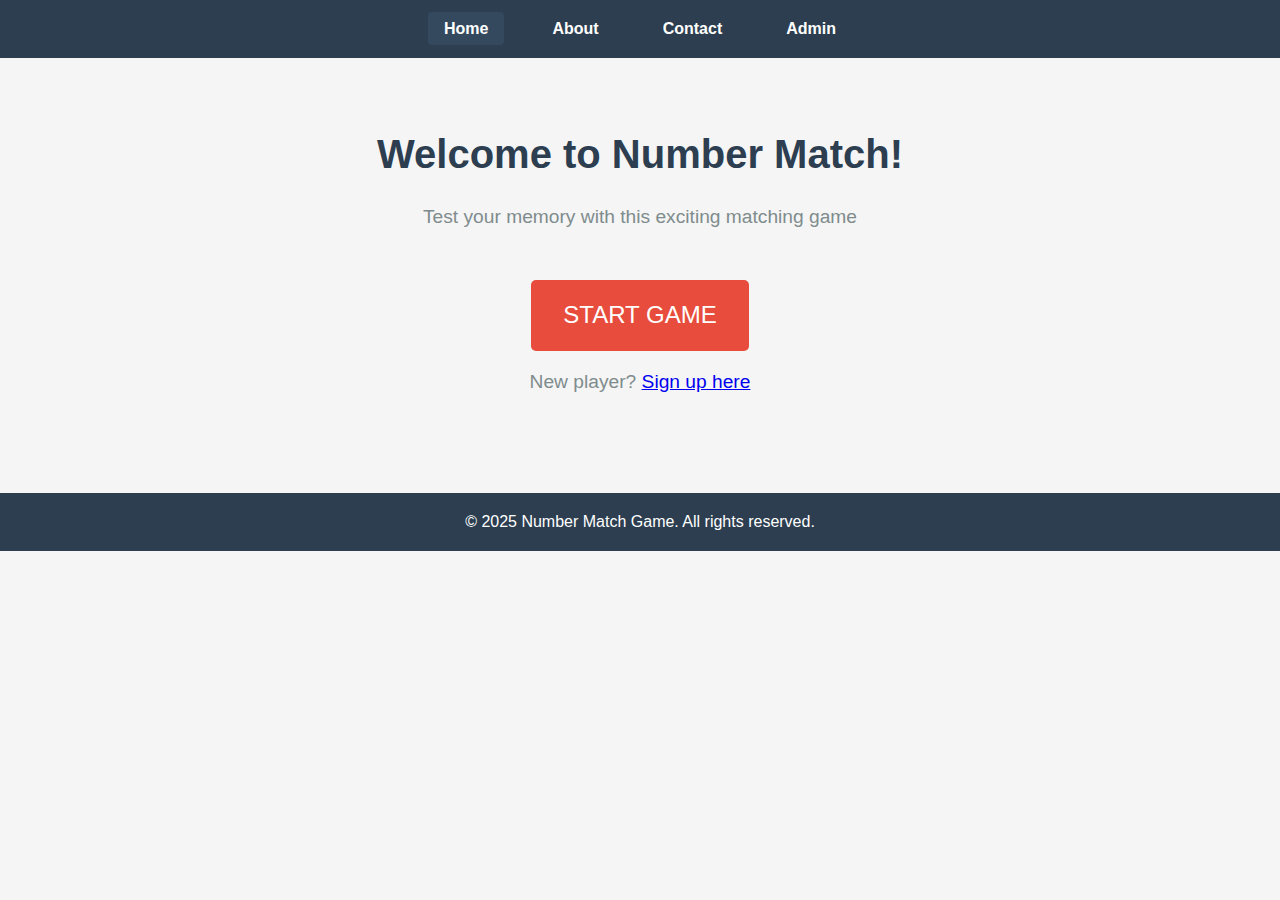
<file: index.html>
<!DOCTYPE html>
<html lang="en">
<head>
    <meta charset="UTF-8">
    <meta name="viewport" content="width=device-width, initial-scale=1.0">
    <title>Number Match Game</title>
    <link rel="stylesheet" href="styles/main.css">
</head>
<body>
    <nav>
        <ul>
            <li><a href="index.html" class="active">Home</a></li>
            <li><a href="about.html">About</a></li>
            <li><a href="contact.html">Contact</a></li>
            <li><a href="admin.html">Admin</a></li>
        </ul>
    </nav>

    <main class="home-container">
        <h1>Welcome to Number Match!</h1>
        <p>Test your memory with this exciting matching game</p>
        
        <div class="start-container">
            <a href="login.html" class="start-button">START GAME</a>
            <p>New player? <a href="signup.html">Sign up here</a></p>
        </div>
    </main>

    <footer>
        <p>&copy; 2025 Number Match Game. All rights reserved.</p>
    </footer>

    <script src="js/main.js"></script>
</body>
</html>
</file>
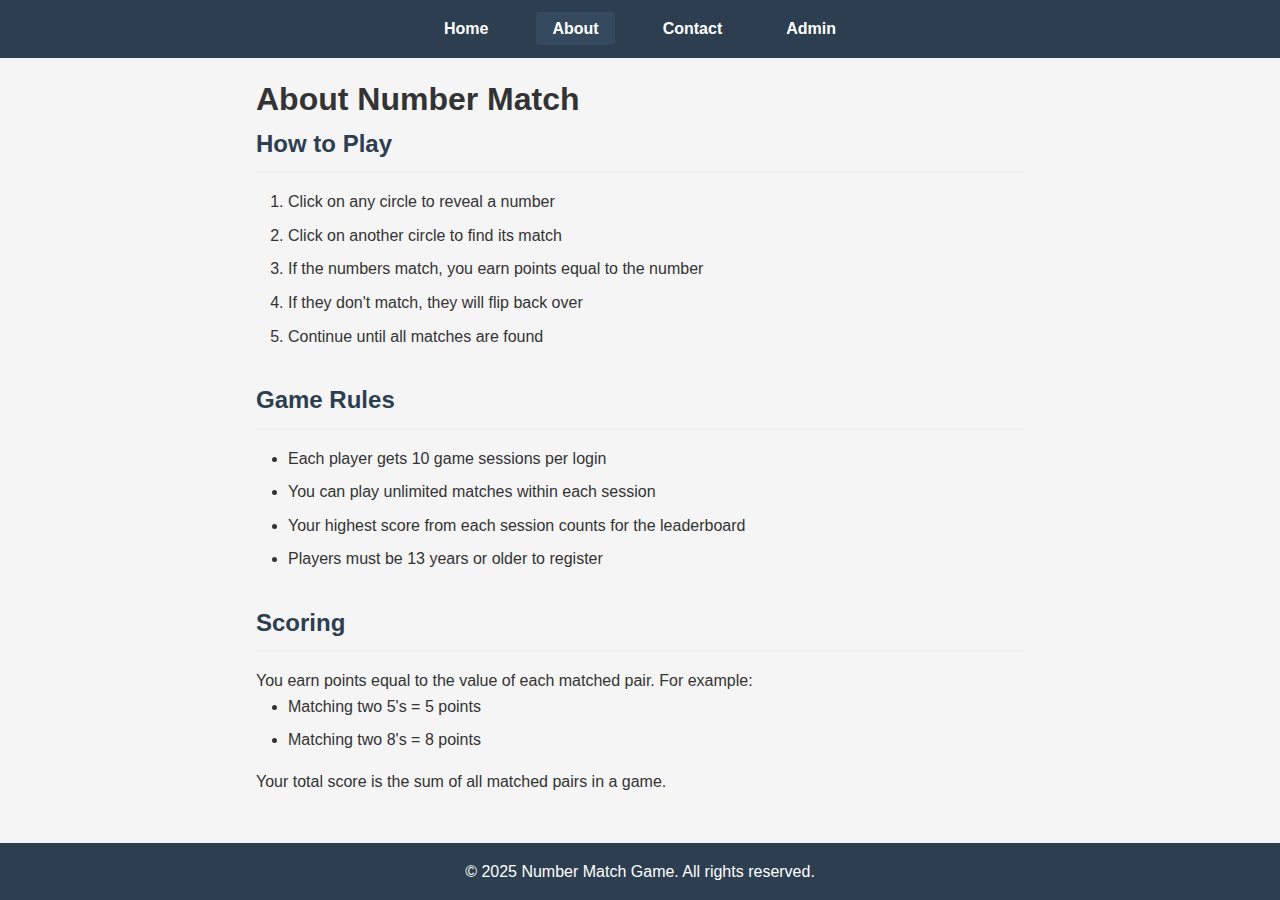
<file: about.html>
<!DOCTYPE html>
<html lang="en">
<head>
    <meta charset="UTF-8">
    <meta name="viewport" content="width=device-width, initial-scale=1.0">
    <title>About Number Match</title>
    <link rel="stylesheet" href="styles/main.css">
</head>
<body>
    <nav>
        <ul>
            <li><a href="index.html">Home</a></li>
            <li><a href="about.html" class="active">About</a></li>
            <li><a href="contact.html">Contact</a></li>
            <li><a href="admin.html">Admin</a></li>
        </ul>
    </nav>

    <main class="about-container">
        <h1>About Number Match</h1>
        
        <section>
            <h2>How to Play</h2>
            <ol>
                <li>Click on any circle to reveal a number</li>
                <li>Click on another circle to find its match</li>
                <li>If the numbers match, you earn points equal to the number</li>
                <li>If they don't match, they will flip back over</li>
                <li>Continue until all matches are found</li>
            </ol>
        </section>
        
        <section>
            <h2>Game Rules</h2>
            <ul>
                <li>Each player gets 10 game sessions per login</li>
                <li>You can play unlimited matches within each session</li>
                <li>Your highest score from each session counts for the leaderboard</li>
                <li>Players must be 13 years or older to register</li>
            </ul>
        </section>
        
        <section>
            <h2>Scoring</h2>
            <p>You earn points equal to the value of each matched pair. For example:</p>
            <ul>
                <li>Matching two 5's = 5 points</li>
                <li>Matching two 8's = 8 points</li>
            </ul>
            <p>Your total score is the sum of all matched pairs in a game.</p>
        </section>
    </main>

    <footer>
        <p>&copy; 2025 Number Match Game. All rights reserved.</p>
    </footer>
</body>
</html>
</file>
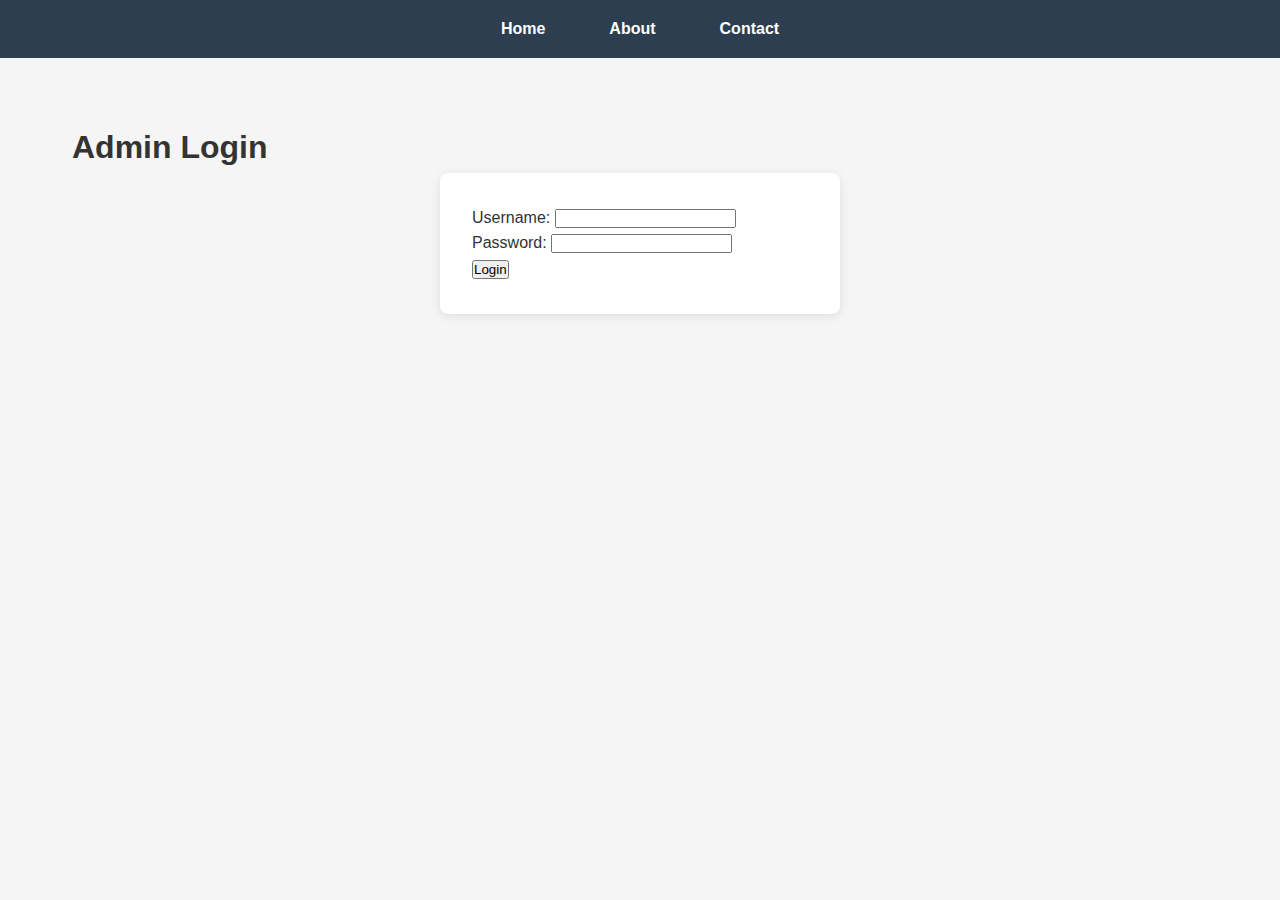
<file: admin.html>
<!DOCTYPE html>
<html lang="en">
<head>
    <meta charset="UTF-8">
    <meta name="viewport" content="width=device-width, initial-scale=1.0">
    <title>Admin Panel</title>
    <link rel="stylesheet" href="styles/main.css">
    <link rel="stylesheet" href="styles/admin.css">
</head>
<body>
    <nav>
        <ul>
            <li><a href="index.html">Home</a></li>
            <li><a href="about.html">About</a></li>
            <li><a href="contact.html">Contact</a></li>
        </ul>
    </nav>

    <main class="admin-container">
        <h1>Admin Login</h1>
        
        <form id="adminLoginForm" class="admin-form">
            <div class="form-group">
                <label for="adminUsername">Username:</label>
                <input type="text" id="adminUsername" required>
            </div>
            
            <div class="form-group">
                <label for="adminPassword">Password:</label>
                <input type="password" id="adminPassword" required>
            </div>
            
            <button type="submit">Login</button>
        </form>
        
        <div id="adminPanel" class="hidden">
            <h2>Admin Panel</h2>
            
            <div class="admin-section">
                <h3>Leaderboard</h3>
                <table id="leaderboardTable">
                    <thead>
                        <tr>
                            <th>Rank</th>
                            <th>Username</th>
                            <th>High Score</th>
                            <th>Games Played</th>
                            <th>Actions</th>
                        </tr>
                    </thead>
                    <tbody></tbody>
                </table>
            </div>
            
            <div class="admin-section">
                <h3>User Management</h3>
                <input type="text" id="searchUser" placeholder="Search users...">
                <table id="usersTable">
                    <thead>
                        <tr>
                            <th>Username</th>
                            <th>Full Name</th>
                            <th>Email</th>
                            <th>Age</th>
                            <th>Actions</th>
                        </tr>
                    </thead>
                    <tbody></tbody>
                </table>
            </div>
        </div>
    </main>

    <script src="js/admin.js"></script>
    <script src="js/main.js"></script>
</body>
</html>
</file>
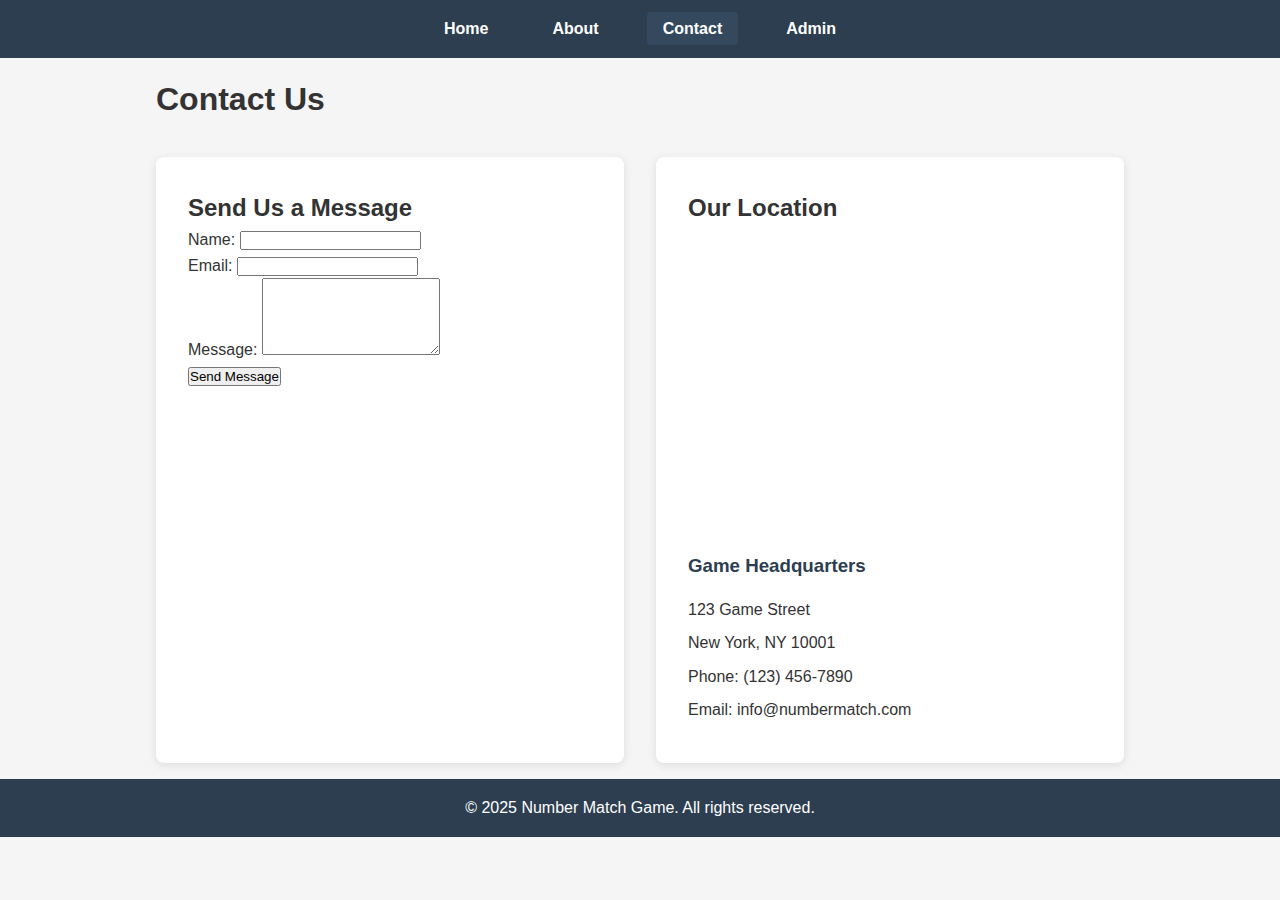
<file: contact.html>
<!DOCTYPE html>
<html lang="en">
<head>
    <meta charset="UTF-8">
    <meta name="viewport" content="width=device-width, initial-scale=1.0">
    <title>Contact Us</title>
    <link rel="stylesheet" href="styles/main.css">
</head>
<body>
    <nav>
        <ul>
            <li><a href="index.html">Home</a></li>
            <li><a href="about.html">About</a></li>
            <li><a href="contact.html" class="active">Contact</a></li>
            <li><a href="admin.html">Admin</a></li>
        </ul>
    </nav>

    <main class="contact-container">
        <h1>Contact Us</h1>
        
        <div class="contact-content">
            <section class="contact-form">
                <h2>Send Us a Message</h2>
                <form id="contactForm">
                    <div class="form-group">
                        <label for="contactName">Name:</label>
                        <input type="text" id="contactName" required>
                    </div>
                    
                    <div class="form-group">
                        <label for="contactEmail">Email:</label>
                        <input type="email" id="contactEmail" required>
                    </div>
                    
                    <div class="form-group">
                        <label for="contactMessage">Message:</label>
                        <textarea id="contactMessage" rows="5" required></textarea>
                    </div>
                    
                    <button type="submit">Send Message</button>
                </form>
            </section>
            
            <section class="location-info">
                <h2>Our Location</h2>
                <div class="map-container">
                    <!-- Replace with your actual map embed code -->
                    <iframe src="https://www.google.com/maps/embed?pb=!1m18!1m12!1m3!1d3022.215573291234!2d-73.9878449245255!3d40.74844097138988!2m3!1f0!2f0!3f0!3m2!1i1024!2i768!4f13.1!3m3!1m2!1s0x0%3A0x0!2zNDDCsDQ0JzU0LjQiTiA3M8KwNTknMTMuNiJX!5e0!3m2!1sen!2sus!4v1620000000000!5m2!1sen!2sus" 
                            width="100%" height="300" style="border:0;" allowfullscreen="" loading="lazy"></iframe>
                </div>
                
                <div class="contact-details">
                    <h3>Game Headquarters</h3>
                    <p>123 Game Street</p>
                    <p>New York, NY 10001</p>
                    <p>Phone: (123) 456-7890</p>
                    <p>Email: info@numbermatch.com</p>
                </div>
            </section>
        </div>
    </main>

    <footer>
        <p>&copy; 2025 Number Match Game. All rights reserved.</p>
    </footer>
</body>
</html>
</file>
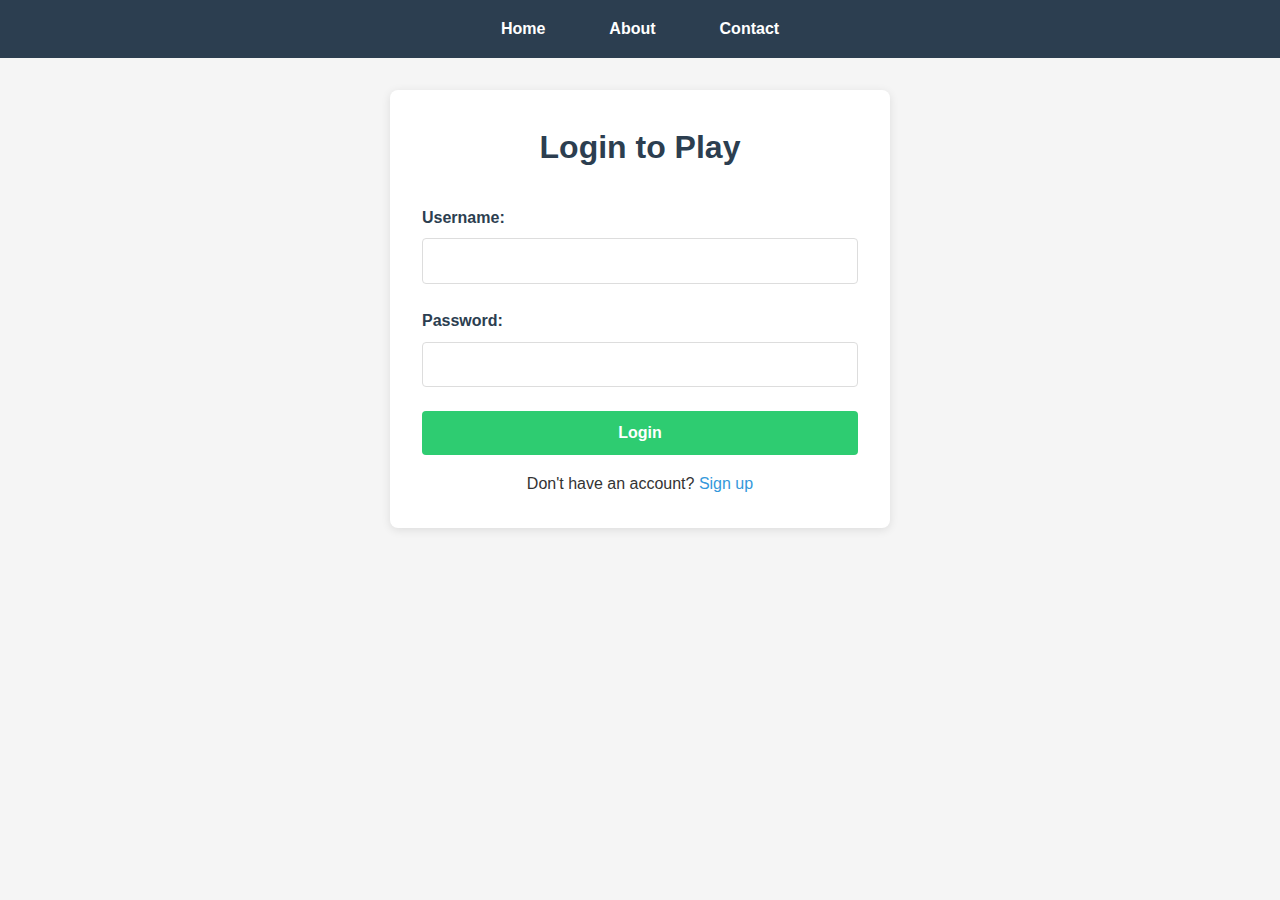
<file: game.html>
<!DOCTYPE html>
<html lang="en">
<head>
    <meta charset="UTF-8">
    <meta name="viewport" content="width=device-width, initial-scale=1.0">
    <title>Play Number Match</title>
    <link rel="stylesheet" href="styles/main.css">
    <style>
    .card {
        width: 100px;
        height: 100px;
        perspective: 1000px;
        margin: 10px;
    }
    
    .card-inner {
        position: relative;
        width: 100%;
        height: 100%;
        transition: transform 0.8s;
        transform-style: preserve-3d;
    }
    
    .card.flipped .card-inner {
        transform: rotateY(180deg);
    }
    
    .card-front, .card-back {
        position: absolute;
        width: 100%;
        height: 100%;
        backface-visibility: hidden;
        display: flex;
        align-items: center;
        justify-content: center;
        border-radius: 10px;
        font-size: 2rem;
        font-weight: bold;
        color: white;
    }
    
    .card-back {
        background-color: #3498db;
    }
    
    .card-front {
        background-color: #2980b9;
        transform: rotateY(180deg);
    }
    
    .card.matched .card-front {
        background-color: #27ae60;
    }
</style>
</head>
<body>
    <nav>
        <ul>
            <li><a href="index.html">Home</a></li>
            <li><a href="about.html">About</a></li>
            <li><a href="contact.html">Contact</a></li>
            <li><a href="#" id="logout">Logout</a></li>
        </ul>
    </nav>

    <main>
        <div class="game-header">
            <h2>Welcome, <span id="playerDisplayName"></span>!</h2>
            <div class="game-stats">
                <p>Games Played: <span id="gamesPlayed">0</span>/10</p>
                <p>Score: <span id="scoreDisplay">0</span></p>
            </div>
        </div>
        
        <div id="circlesContainer"></div>
        
        <div class="game-controls">
            <button id="newGame">New Game</button>
        </div>
    </main>

    <script src="js/game.js"></script>
    <script src="js/main.js"></script>
</body>
</html>
</file>
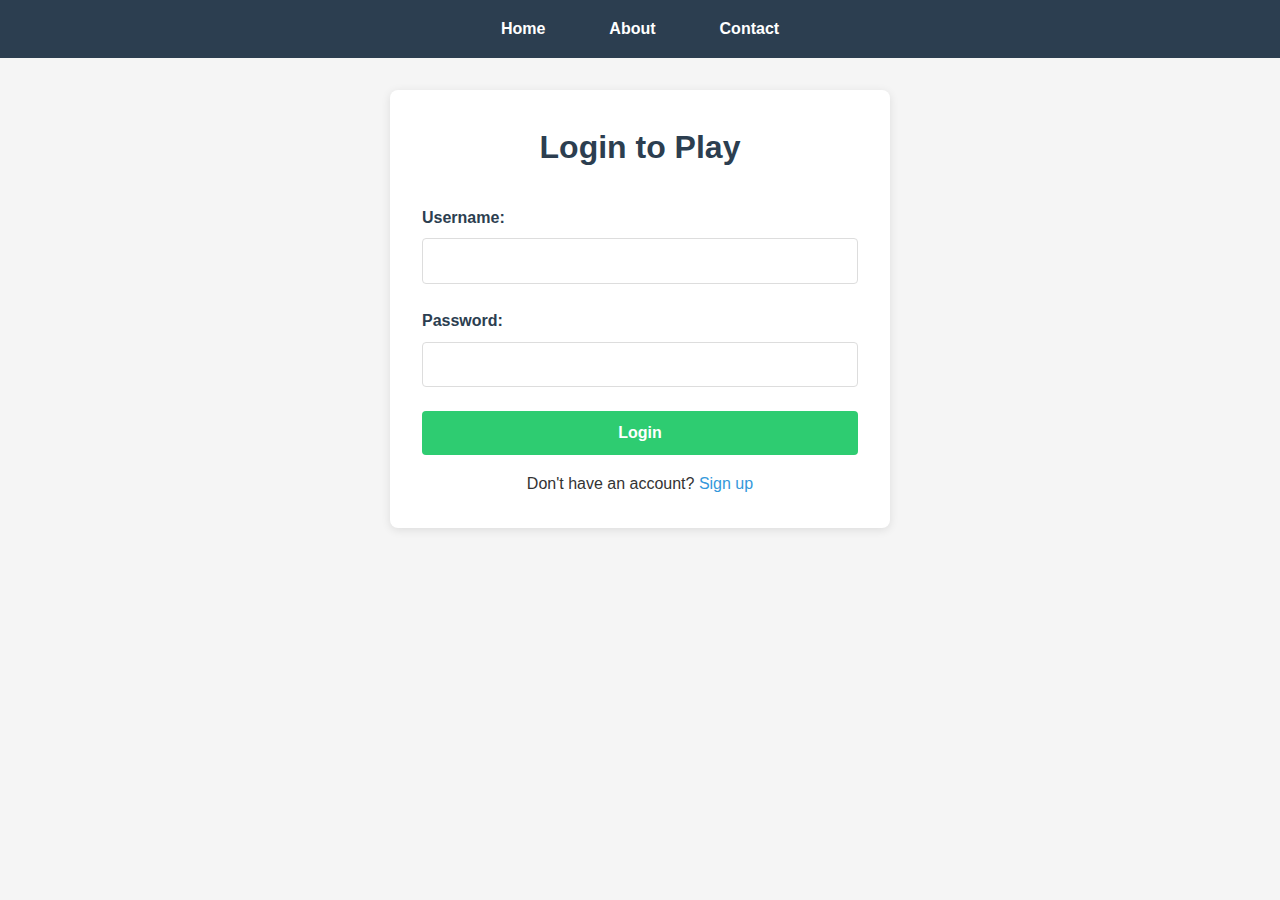
<file: login.html>
<!DOCTYPE html>
<html lang="en">
<head>
    <meta charset="UTF-8">
    <meta name="viewport" content="width=device-width, initial-scale=1.0">
    <title>Login - Number Match</title>
    <link rel="stylesheet" href="styles/main.css">
    <link rel="stylesheet" href="styles/auth.css">
</head>
<body>
    <nav>
        <ul>
            <li><a href="index.html">Home</a></li>
            <li><a href="about.html">About</a></li>
            <li><a href="contact.html">Contact</a></li>
        </ul>
    </nav>

    <main class="auth-container">
        <h1>Login to Play</h1>
        
        <form id="loginForm">
            <div class="form-group">
                <label for="username">Username:</label>
                <input type="text" id="username" required>
            </div>
            
            <div class="form-group">
                <label for="password">Password:</label>
                <input type="password" id="password" required>
            </div>
            
            <button type="submit">Login</button>
            <p>Don't have an account? <a href="signup.html">Sign up</a></p>
        </form>
    </main>

    <script src="js/auth.js"></script>
    <script src="js/main.js"></script>
</body>
</html>
</file>
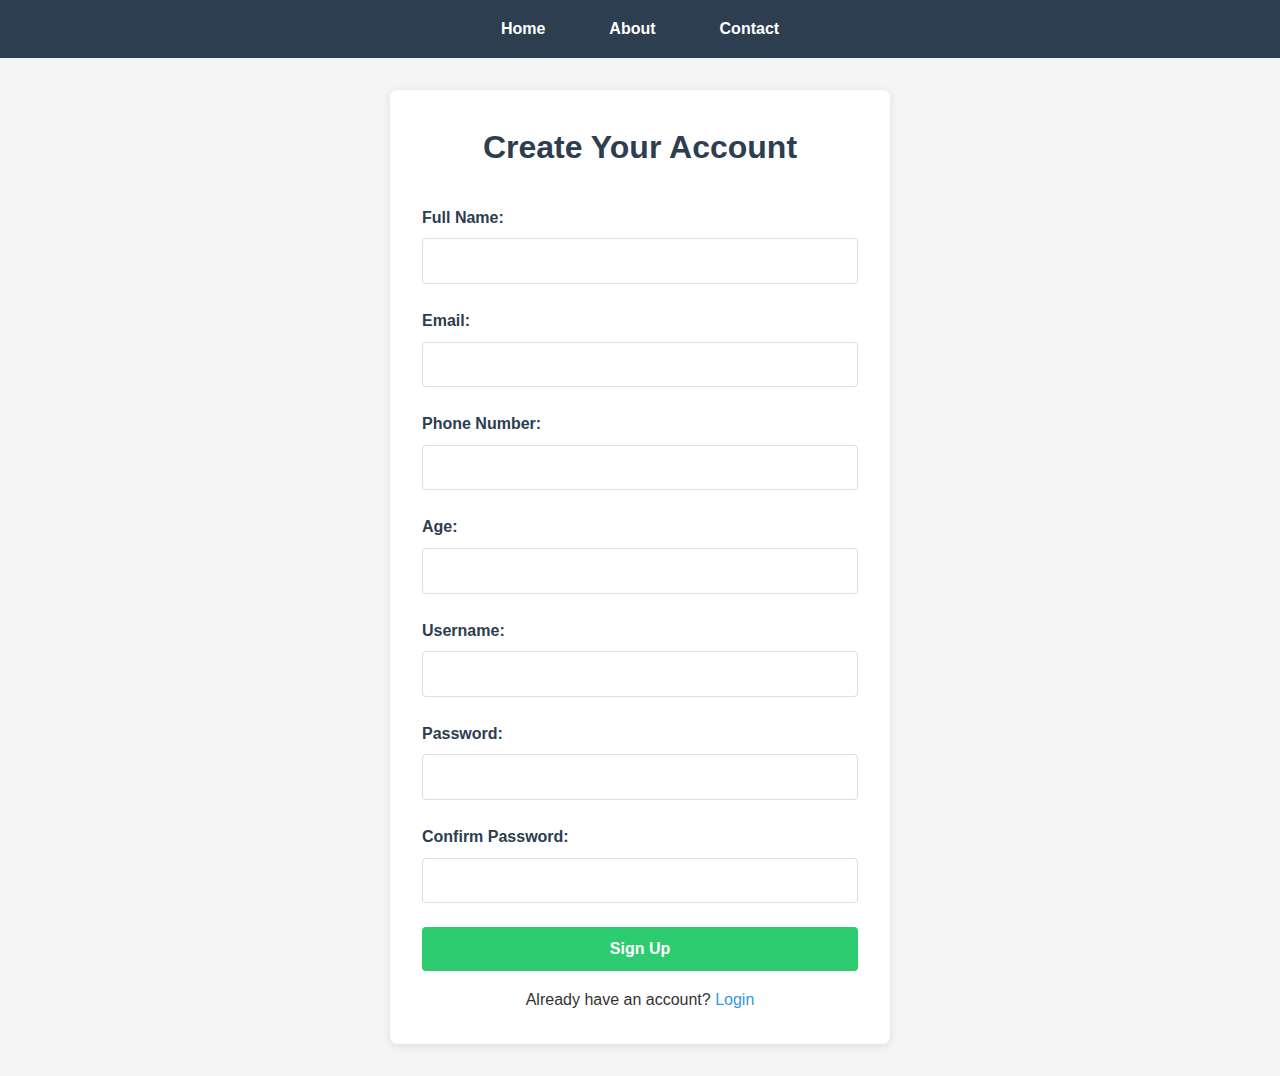
<file: signup.html>
<!DOCTYPE html>
<html lang="en">
<head>
    <meta charset="UTF-8">
    <meta name="viewport" content="width=device-width, initial-scale=1.0">
    <title>Sign Up - Number Match</title>
    <link rel="stylesheet" href="styles/main.css">
    <link rel="stylesheet" href="styles/auth.css">
</head>
<body>
    <nav>
        <ul>
            <li><a href="index.html">Home</a></li>
            <li><a href="about.html">About</a></li>
            <li><a href="contact.html">Contact</a></li>
        </ul>
    </nav>

    <main class="auth-container">
        <h1>Create Your Account</h1>
        
        <form id="signupForm">
            <div class="form-group">
                <label for="fullName">Full Name:</label>
                <input type="text" id="fullName" required>
            </div>
            
            <div class="form-group">
                <label for="email">Email:</label>
                <input type="email" id="email" required>
            </div>
            
            <div class="form-group">
                <label for="phone">Phone Number:</label>
                <input type="tel" id="phone" required>
            </div>
            
            <div class="form-group">
                <label for="age">Age:</label>
                <input type="number" id="age" min="13" required>
            </div>
            
            <div class="form-group">
                <label for="newUsername">Username:</label>
                <input type="text" id="newUsername" required>
            </div>
            
            <div class="form-group">
                <label for="newPassword">Password:</label>
                <input type="password" id="newPassword" required>
            </div>
            
            <div class="form-group">
                <label for="confirmPassword">Confirm Password:</label>
                <input type="password" id="confirmPassword" required>
            </div>
            
            <button type="submit">Sign Up</button>
            <p>Already have an account? <a href="login.html">Login</a></p>
        </form>
    </main>

    <script src="js/auth.js"></script>
    <script src="js/main.js"></script>
</body>
</html>
</file>
<file: styles/main.css>
/* Base Styles */
* {
    margin: 0;
    padding: 0;
    box-sizing: border-box;
}

body {
    font-family: 'Arial', sans-serif;
    line-height: 1.6;
    color: #333;
    background-color: #f5f5f5;
}

nav {
    background-color: #2c3e50;
    padding: 1rem;
}

nav ul {
    display: flex;
    list-style: none;
    justify-content: center;
}

nav ul li {
    margin: 0 1rem;
}

nav ul li a {
    color: white;
    text-decoration: none;
    font-weight: bold;
    padding: 0.5rem 1rem;
    border-radius: 4px;
    transition: background-color 0.3s;
}

nav ul li a:hover, nav ul li a.active {
    background-color: #34495e;
}

main {
    max-width: 1200px;
    margin: 2rem auto;
    padding: 1rem;
}

footer {
    text-align: center;
    padding: 1rem;
    background-color: #2c3e50;
    color: white;
}

/* Home Page */
.home-container {
    text-align: center;
    padding: 2rem;
}

.home-container h1 {
    font-size: 2.5rem;
    margin-bottom: 1rem;
    color: #2c3e50;
}

.home-container p {
    font-size: 1.2rem;
    margin-bottom: 2rem;
    color: #7f8c8d;
}

.start-container {
    margin-top: 3rem;
}

.start-button {
    display: inline-block;
    background-color: #e74c3c;
    color: white;
    text-decoration: none;
    font-size: 1.5rem;
    padding: 1rem 2rem;
    border-radius: 5px;
    transition: background-color 0.3s, transform 0.3s;
    margin-bottom: 1rem;
}

.start-button:hover {
    background-color: #c0392b;
    transform: scale(1.05);
}

/* Game Page */
.game-header {
    display: flex;
    justify-content: space-between;
    align-items: center;
    margin-bottom: 2rem;
    padding: 1rem;
    background-color: #ecf0f1;
    border-radius: 5px;
}

.game-stats {
    display: flex;
    gap: 2rem;
}

.game-stats p {
    font-size: 1.2rem;
}

#circlesContainer {
    display: grid;
    grid-template-columns: repeat(4, 1fr);
    gap: 1rem;
    margin: 2rem 0;
}

.card {
    aspect-ratio: 1;
    display: flex;
    align-items: center;
    justify-content: center;
    background-color: #3498db;
    color: white;
    font-size: 2rem;
    font-weight: bold;
    border-radius: 8px;
    cursor: pointer;
    transition: all 0.3s;
}

.card.flipped {
    background-color: #2980b9;
    transform: rotateY(180deg);
}

.card.matched {
    background-color: #27ae60;
    cursor: default;
}

.game-controls {
    text-align: center;
    margin-top: 2rem;
}

#newGame {
    background-color: #e74c3c;
    color: white;
    border: none;
    padding: 0.8rem 1.5rem;
    font-size: 1.2rem;
    border-radius: 5px;
    cursor: pointer;
    transition: background-color 0.3s;
}

#newGame:hover {
    background-color: #c0392b;
}

/* About Page */
.about-container {
    max-width: 800px;
    margin: 0 auto;
}

.about-container section {
    margin-bottom: 2rem;
}

.about-container h2 {
    color: #2c3e50;
    margin-bottom: 1rem;
    padding-bottom: 0.5rem;
    border-bottom: 2px solid #ecf0f1;
}

.about-container ol, .about-container ul {
    margin-left: 2rem;
    margin-bottom: 1rem;
}

.about-container li {
    margin-bottom: 0.5rem;
}

/* Contact Page */
.contact-container {
    max-width: 1000px;
    margin: 0 auto;
}

.contact-content {
    display: grid;
    grid-template-columns: 1fr 1fr;
    gap: 2rem;
    margin-top: 2rem;
}

.contact-form {
    background-color: white;
    padding: 2rem;
    border-radius: 8px;
    box-shadow: 0 2px 10px rgba(0,0,0,0.1);
}

.location-info {
    background-color: white;
    padding: 2rem;
    border-radius: 8px;
    box-shadow: 0 2px 10px rgba(0,0,0,0.1);
}

.map-container {
    margin-bottom: 1rem;
    border-radius: 8px;
    overflow: hidden;
}

.contact-details {
    margin-top: 1rem;
}

.contact-details h3 {
    color: #2c3e50;
    margin-bottom: 1rem;
}

.contact-details p {
    margin-bottom: 0.5rem;
}

/* Responsive Design */
@media (max-width: 768px) {
    .contact-content {
        grid-template-columns: 1fr;
    }
    
    #circlesContainer {
        grid-template-columns: repeat(3, 1fr);
    }
}

@media (max-width: 480px) {
    #circlesContainer {
        grid-template-columns: repeat(2, 1fr);
    }
    
    nav ul {
        flex-direction: column;
        align-items: center;
    }
    
    nav ul li {
        margin: 0.5rem 0;
    }
}
</file>
<file: styles/admin.css>
.admin-container {
    max-width: 1200px;
    margin: 2rem auto;
    padding: 2rem;
}

.admin-form {
    max-width: 400px;
    margin: 0 auto;
    padding: 2rem;
    background-color: white;
    border-radius: 8px;
    box-shadow: 0 2px 10px rgba(0,0,0,0.1);
}

.admin-panel {
    margin-top: 2rem;
}

.admin-section {
    margin-bottom: 3rem;
    background-color: white;
    padding: 1.5rem;
    border-radius: 8px;
    box-shadow: 0 2px 10px rgba(0,0,0,0.1);
}

.admin-section h3 {
    margin-bottom: 1rem;
    color: #2c3e50;
    padding-bottom: 0.5rem;
    border-bottom: 2px solid #ecf0f1;
}

table {
    width: 100%;
    border-collapse: collapse;
    margin-top: 1rem;
}

th, td {
    padding: 0.8rem;
    text-align: left;
    border-bottom: 1px solid #ddd;
}

th {
    background-color: #f2f2f2;
    font-weight: bold;
}

.delete-btn {
    background-color: #e74c3c;
    color: white;
    border: none;
    padding: 0.4rem 0.8rem;
    border-radius: 4px;
    cursor: pointer;
    transition: background-color 0.3s;
}

.delete-btn:hover {
    background-color: #c0392b;
}

#searchUser {
    width: 100%;
    padding: 0.8rem;
    margin-bottom: 1rem;
    border: 1px solid #ddd;
    border-radius: 4px;
    font-size: 1rem;
}

.hidden {
    display: none;
}
</file>
<file: styles/auth.css>
.auth-container {
    max-width: 500px;
    margin: 2rem auto;
    padding: 2rem;
    background-color: white;
    border-radius: 8px;
    box-shadow: 0 2px 10px rgba(0,0,0,0.1);
}

.auth-container h1 {
    text-align: center;
    margin-bottom: 2rem;
    color: #2c3e50;
}

.form-group {
    margin-bottom: 1.5rem;
}

.form-group label {
    display: block;
    margin-bottom: 0.5rem;
    font-weight: bold;
    color: #2c3e50;
}

.form-group input {
    width: 100%;
    padding: 0.8rem;
    border: 1px solid #ddd;
    border-radius: 4px;
    font-size: 1rem;
}

button[type="submit"] {
    width: 100%;
    padding: 0.8rem;
    background-color: #2ecc71;
    color: white;
    border: none;
    border-radius: 4px;
    font-size: 1rem;
    font-weight: bold;
    cursor: pointer;
    transition: background-color 0.3s;
}

button[type="submit"]:hover {
    background-color: #27ae60;
}

.auth-container p {
    text-align: center;
    margin-top: 1rem;
}

.auth-container a {
    color: #3498db;
    text-decoration: none;
}

.auth-container a:hover {
    text-decoration: underline;
}
</file>
